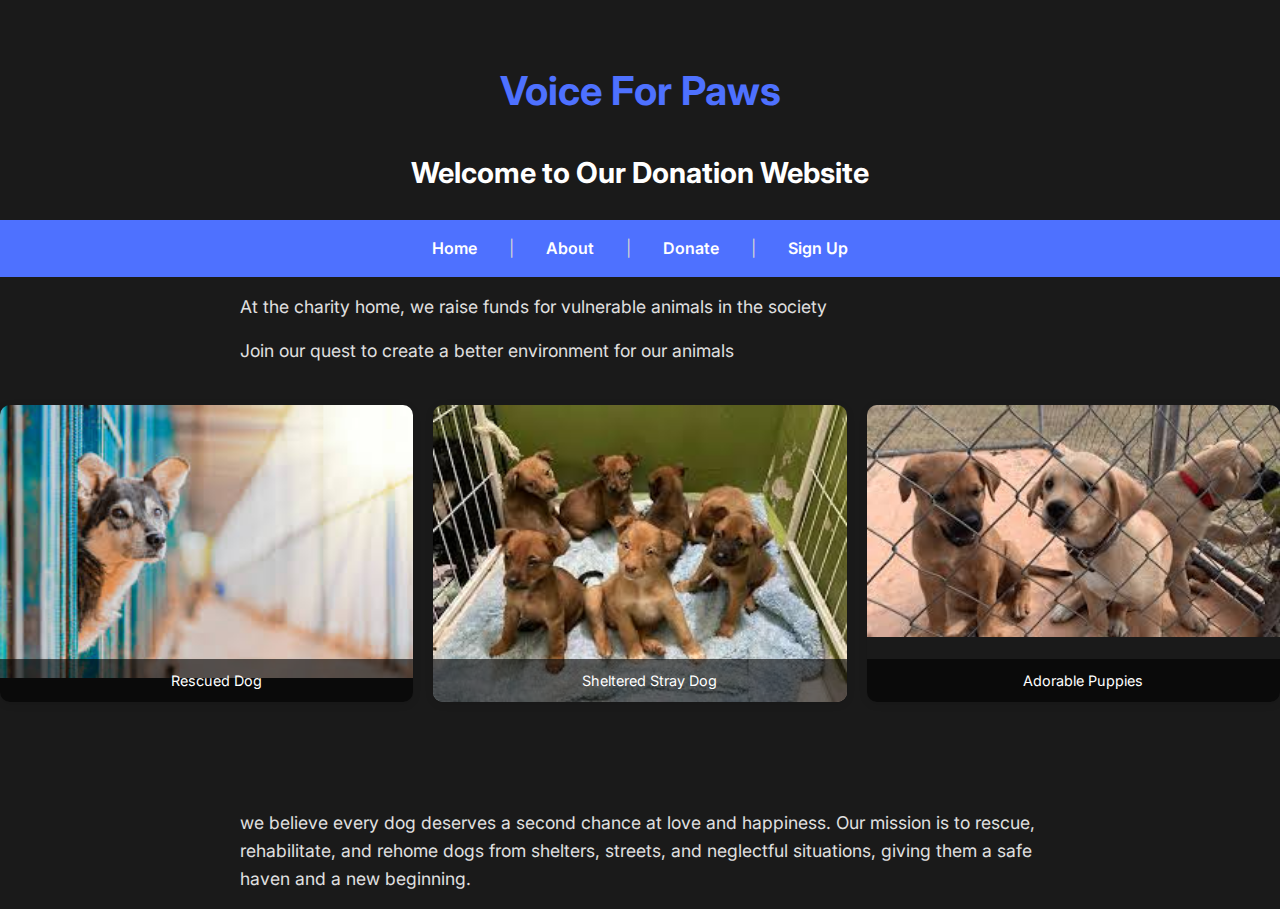
<file: Index.html>
<!DOCTYPE html>
<html lang="en">
<head>
  <title>Voice For Paws</title>
  <link rel="stylesheet" href="style.css">
</head>
<body>
  
  <h1>Voice For Paws</h1>
  <h2>Welcome to Our Donation Website</h2>
  <nav>
    <a href="index.html">Home</a> |
    <a href="about.html">About</a> |
    <a href="donate.html">Donate</a> |
    <a href="signup.html">Sign Up</a> 
  </nav>
  <p>At the charity home, we raise funds for vulnerable animals in the society</p>
  <p>Join our quest to create a better environment for our animals</p>

  <!-- Gallery wrapper -->
  <div class="gallery">
    <div class="gallery-item">
      <img src="download.jpeg" title="Rescued Dog" alt="Description">
      <div class="caption">Rescued Dog</div>
    </div>

    <div class="gallery-item">
      <img src="download (1).jpeg" title="Sheltered Stray Dog" alt="Description">
      <div class="caption">Sheltered Stray Dog</div>
    </div>

    <div class="gallery-item">
      <img src="images (1).jpeg" title="Adorable Puppies" alt="Description">
      <div class="caption">Adorable Puppies</div>
    </div>
  </div>

  
  <br><br>
  <p>we believe every dog deserves a second chance at love and happiness. Our mission is to rescue, rehabilitate, and rehome dogs from shelters, streets, and neglectful situations, giving them a safe haven and a new beginning.</p>
</body>
</html>
</file>
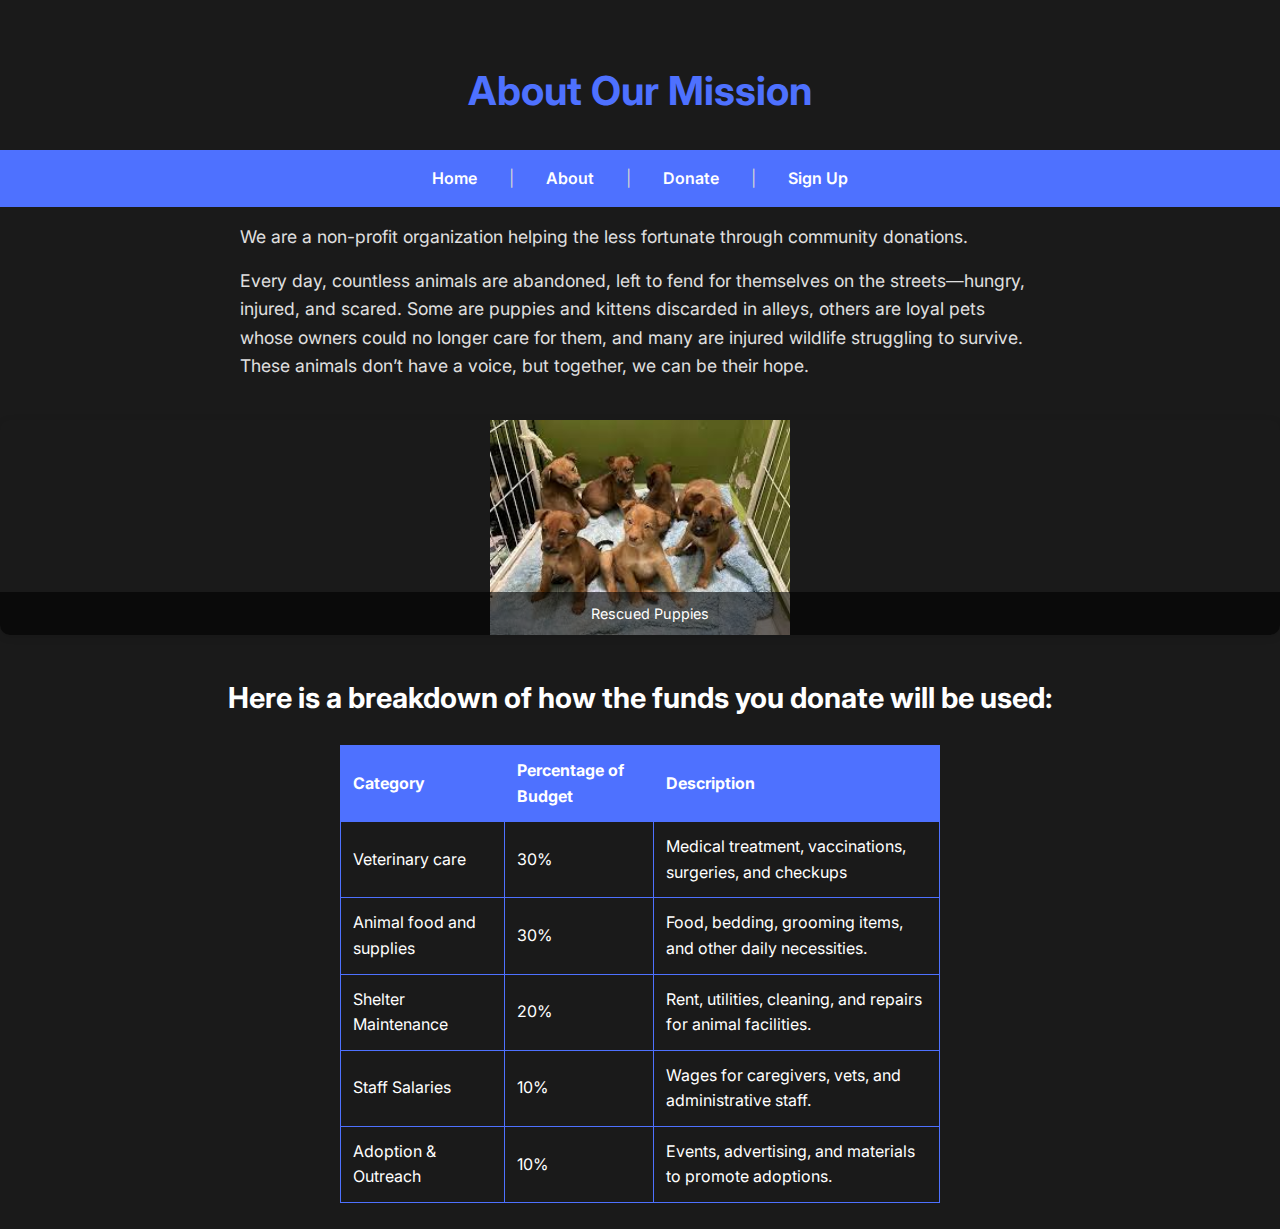
<file: about.html>
<!DOCTYPE html>
<html lang="en">
<head>
  <meta charset="UTF-8" />
  <meta name="viewport" content="width=device-width, initial-scale=1.0"/>
  <link rel="stylesheet" href="style.css">
  <title>About Us</title>
</head>
<body>
  <h1>About Our Mission</h1>

  <nav>
    <a href="index.html">Home</a> |
    <a href="about.html">About</a> |
    <a href="donate.html">Donate</a> |
    <a href="signup.html">Sign Up</a> 
  </nav>
  
  <p>We are a non-profit organization helping the less fortunate through community donations.</p>
  <p>Every day, countless animals are abandoned, left to fend for themselves on the streets—hungry, injured, and scared. Some are puppies and kittens discarded in alleys, others are loyal pets whose owners could no longer care for them, and many are injured wildlife struggling to survive. These animals don’t have a voice, but together, we can be their hope.</p>

  <!-- Optional: Image with hover effect -->
  <div class="gallery">
    <div class="gallery-item">
      <img src="images1.jpeg" title="Rescued Puppies" alt="Rescued Puppies" style="display: block; margin: 0 auto; max-width: 300px;">
<div class="caption">Rescued Puppies</div>

    </div>
  </div>

  <h2>Here is a breakdown of how the funds you donate will be used:</h2>
  
  <table style="margin: 0 auto; width: 80%;" border="1">
    <tr>
      <th colspan="1">Category</th>
      <th colspan="1">Percentage of Budget</th>
      <th colspan="1">Description</th>
    </tr>
    <tr>
      <td>Veterinary care</td>
      <td>30%</td>
      <td>Medical treatment, vaccinations, surgeries, and checkups</td>
    </tr>
    <tr>
      <td>Animal food and supplies</td>
      <td>30%</td>
      <td>Food, bedding, grooming items, and other daily necessities.</td>
    </tr>
    <tr>
      <td>Shelter Maintenance</td>	
      <td>20%</td>
      <td>Rent, utilities, cleaning, and repairs for animal facilities.</td>
    </tr>
    <tr>
      <td>Staff Salaries</td>
      <td>10%</td>
      <td>Wages for caregivers, vets, and administrative staff.</td>
    </tr>
    <tr>
      <td>Adoption & Outreach</td>
      <td>10%</td>
      <td>Events, advertising, and materials to promote adoptions.</td>
    </tr>          
  </table>
  <br>
</body>
</html>
</file>
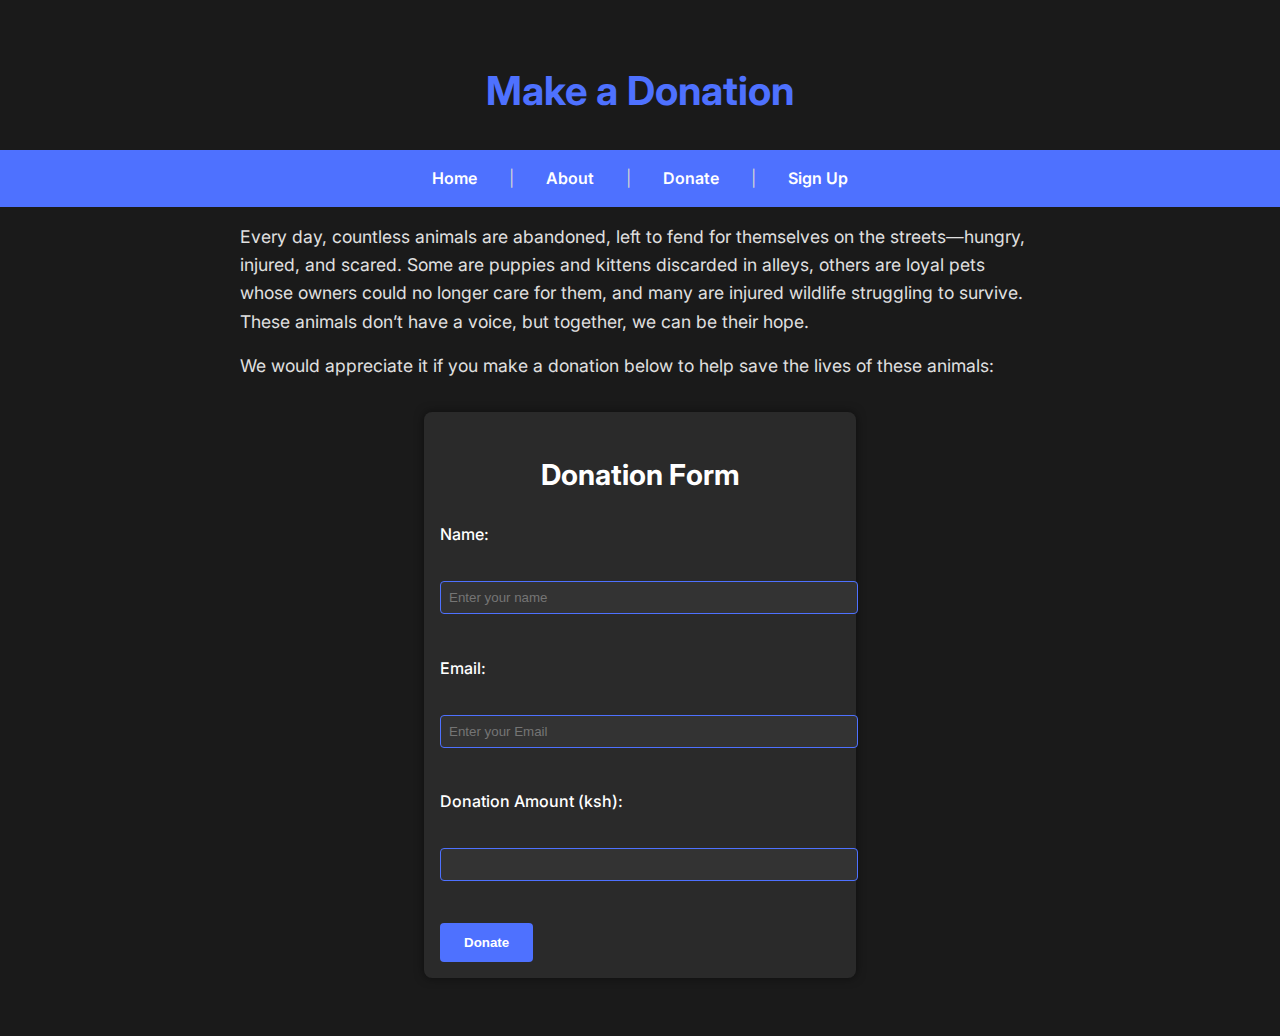
<file: donate.html>
<!DOCTYPE html>
<html lang="en">
<head>
  <meta charset="UTF-8" />
  <meta name="viewport" content="width=device-width, initial-scale=1.0"/>
  <link rel="stylesheet" href="style.css">
  <title>Donate Now</title>
</head>
<body>

  <h1>Make a Donation</h1>
  <nav>
    <a href="index.html">Home</a> |
    <a href="about.html">About</a> |
    <a href="donate.html">Donate</a> |
    <a href="signup.html">Sign Up</a>
  </nav>
 

 <p>Every day, countless animals are abandoned, left to fend for themselves on the streets—hungry, injured, and scared. Some are puppies and kittens discarded in alleys, others are loyal pets whose owners could no longer care for them, and many are injured wildlife struggling to survive. These animals don’t have a voice, but together, we can be their hope.</p>
  <p>We would appreciate it if you make a donation below to help save the lives of these animals:</p>
  <form action="submit.html" method="get">
    <h2>Donation Form</h2>
    <label for="name">Name:</label><br/>
    <input type="text" id="name" name="name" placeholder="Enter your name"required><br/><br/>

    <label for="email">Email:</label><br/>
    <input type="email" id="email" name="email"placeholder="Enter your Email" required><br/><br/>

    <label for="amount" placeholder="Enter Your Amount" >Donation Amount (ksh):</label><br/>
    <input type="number" id="amount" name="amount" required min="500"><br/><br/>

    <button type="submit">Donate</button>
  </form>
  <br>
  
</body>
</html>
</file>
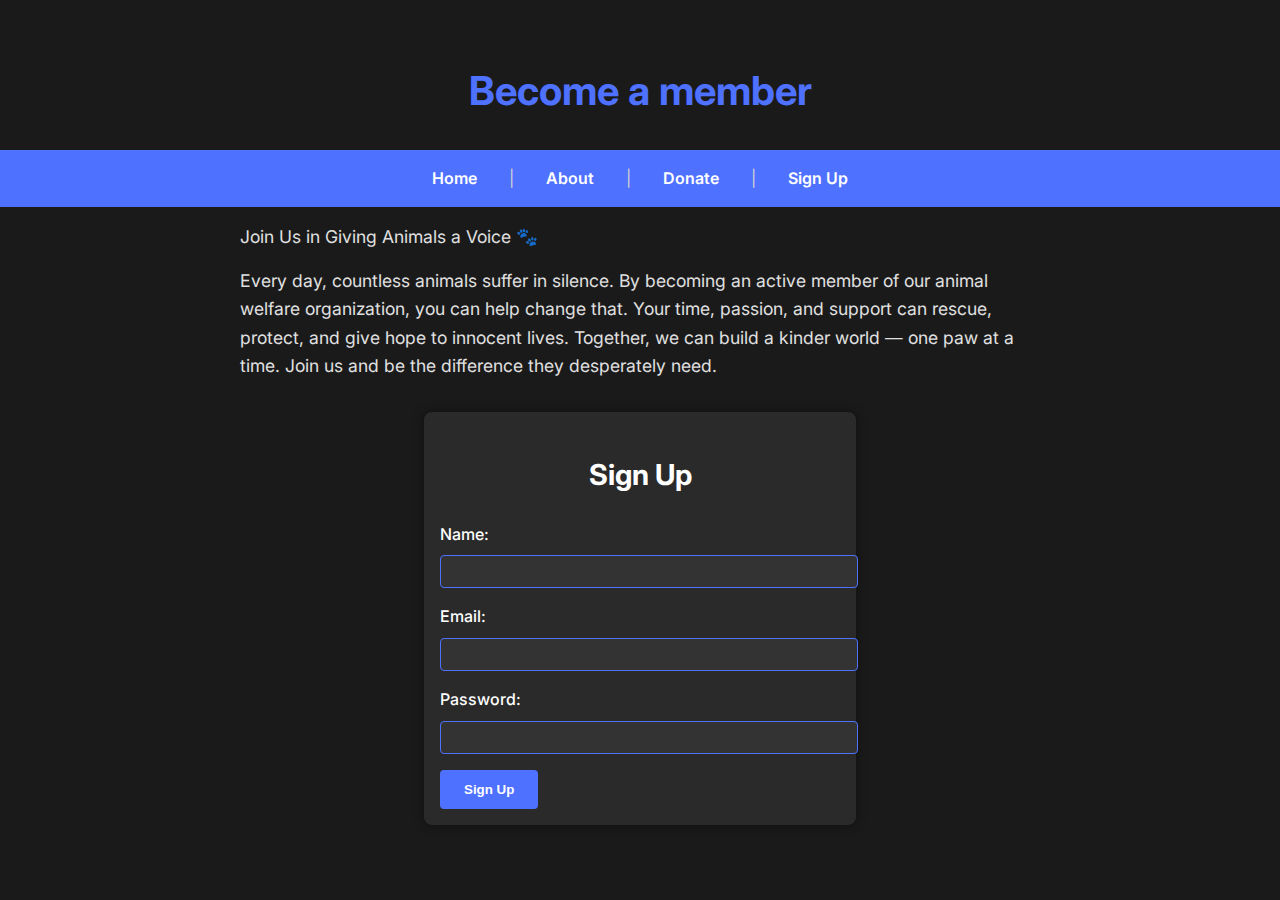
<file: signup.html>
<!DOCTYPE html>
<html lang="en">
<head>
    <meta charset="UTF-8">
    <meta name="viewport" content="width=device-width, initial-scale=1.0">
    <title>Sign Up</title>
    <link rel="stylesheet" href="style.css">
</head>
<body>
 <h1>Become a member</h1> 
 <nav>
    <a href="index.html">Home</a> |
    <a href="about.html">About</a> |
    <a href="donate.html">Donate</a> |
    <a href="signup.html">Sign Up</a>
  </nav>  
 <p>Join Us in Giving Animals a Voice 🐾</p>
 <p>
Every day, countless animals suffer in silence. By becoming an active member of our animal welfare organization, you can help change that. Your time, passion, and support can rescue, protect, and give hope to innocent lives. Together, we can build a kinder world — one paw at a time. Join us and be the difference they desperately need.
</p>
<form action="index.html" method="get">
      <h2>Sign Up</h2>
      <label for="signup-name">Name:</label>
      <input type="text" id="signup-name" name="signup-name" required>

      <label for="signup-email">Email:</label>
      <input type="email" id="signup-email" name="signup-email" required>

      <label for="signup-password">Password:</label>
      <input type="password" id="signup-password" name="signup-password" required>

      <button type="submit">Sign Up</button>
    </form>
</body>
</html>
</file>
<file: style.css>
/* Global Styles */
@import url('https://fonts.googleapis.com/css2?family=Inter&display=swap');

body {
    font-family: 'Inter', sans-serif;
    background-color: #1a1a1a;
    color: #d3d3d3;
    margin: 0;
    padding: 0;
    line-height: 1.6;
}

h1 {
    color: #4E71FF;
    text-align: center;
    padding-top: 2rem;
    font-size: 2.5rem;
}

h2 {
    color: #ffffff;
    text-align: center;
    font-size: 1.8rem;
}

td {
    color: #ffffff;
    text-align: center;
    padding: 0.5rem;
}

tr {
    color: #ffffff;
}

p {
    max-width: 800px;
    margin: 1rem auto;
    padding: 0 1rem;
    font-size: 1.1rem;
    color: #e0e0e0;
}

nav {
    display: flex;
    justify-content: center;
    background-color: #4E71FF;
    padding: 1rem;
    gap: 2rem;
    position: sticky;
    top: 0;
    z-index: 100;
}

nav a {
    color: #ffffff;
    text-decoration: none;
    font-weight: 600;
    transition: color 0.3s;
}

nav a:hover {
    color: #a3c9f2;
}

table {
    margin: 0 auto;
    border-collapse: collapse;
    width: 80%;
    max-width: 600px;
    margin-bottom: 2rem;
}

th, td {
    border: 1px solid #4E71FF;
    padding: 0.75rem;
    text-align: left;
}

th {
    background-color: #4E71FF;
    color: #ffffff;
}

form {
    max-width: 400px;
    margin: 2rem auto;
    padding: 1rem;
    background-color: #2a2a2a;
    border-radius: 8px;
    box-shadow: 0 0 10px rgba(0, 0, 0, 0.5);
}

label {
    display: block;
    color: #ffffff;
    margin-bottom: 0.5rem;
    font-weight: 500;
}

input {
    width: 100%;
    padding: 0.5rem;
    margin-bottom: 1rem;
    border: 1px solid #4E71FF;
    border-radius: 4px;
    background-color: #333;
    color: #d3d3d3;
}

button {
    background-color: #4E71FF;
    color: #ffffff;
    padding: 0.75rem 1.5rem;
    border: none;
    border-radius: 4px;
    cursor: pointer;
    font-weight: 600;
}

button:hover {
    background-color: #3a5fde;
}

.gallery {
  display: grid;
  grid-template-columns: repeat(auto-fit, minmax(250px, 1fr));
  gap: 20px;
  margin: 40px 0;
}

.gallery-item {
  position: relative;
  overflow: hidden;
  border-radius: 10px;
  transition: transform 0.3s ease, box-shadow 0.3s ease;
  box-shadow: 0 2px 8px rgba(0, 0, 0, 0.1);
}

.gallery-item:hover {
  transform: scale(1.05);
  box-shadow: 0 12px 24px rgba(0, 0, 0, 0.3);
}

.gallery-item img {
  width: 100%;
  height: auto;
  display: block;
  transition: transform 0.3s ease;
}

.gallery-item:hover img {
  transform: scale(1.1);
}

.caption {
  position: absolute;
  bottom: 0;
  background: rgba(0, 0, 0, 0.6);
  color: white;
  width: 100%;
  text-align: center;
  padding: 10px;
  font-size: 0.9em;
}

footer {
    text-align: center;
    padding: 1rem;
    background-color: #4E71FF;
    color: #ffffff;
    margin-top: 2rem;
}

@media (max-width: 600px) {
    nav {
        flex-direction: column;
        gap: 1rem;
    }
    table {
        width: 90%;
    }
    form {
        width: 90%;
    }
}
</file>
